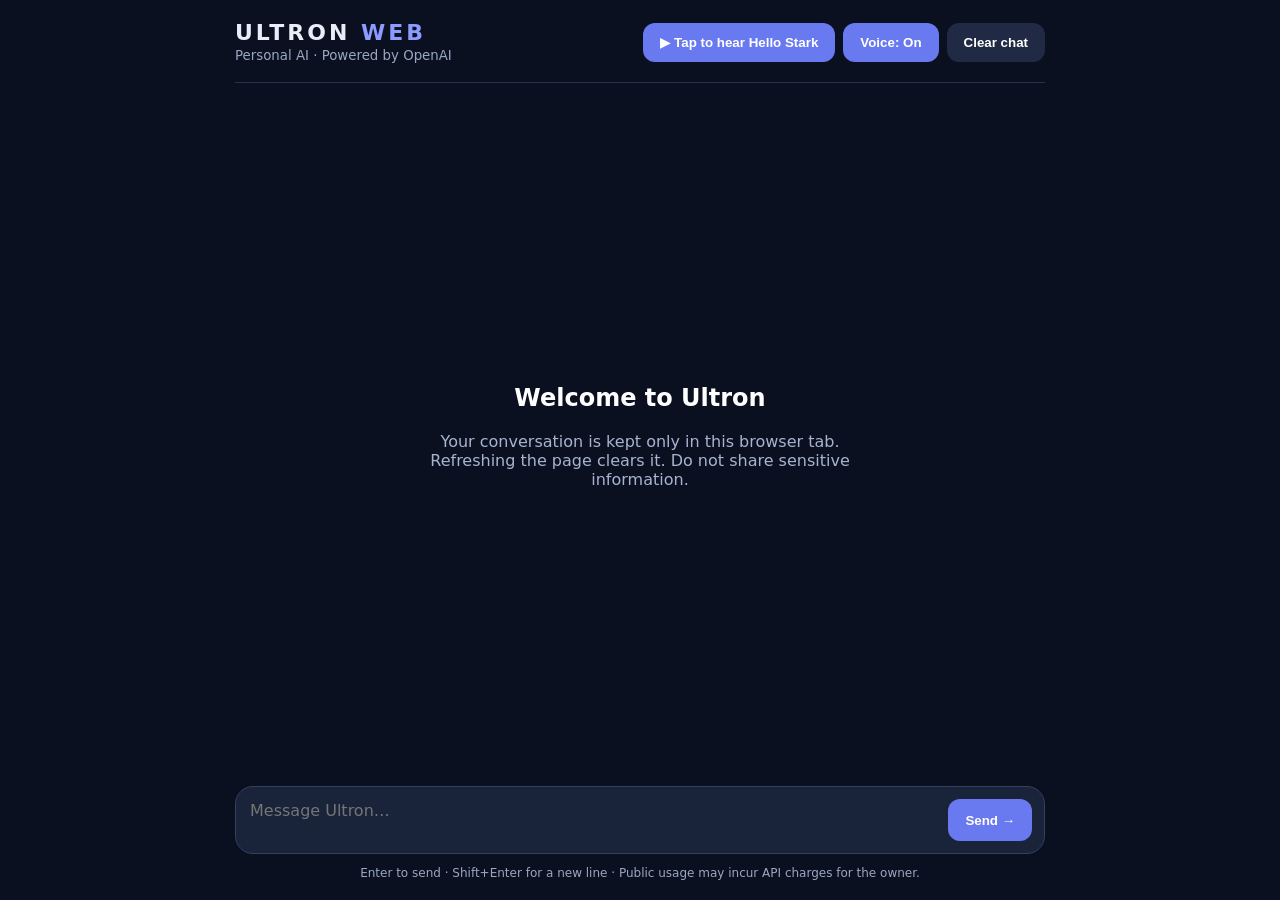
<file: static/index.html>
<!doctype html><html lang="en"><head><meta charset="utf-8"><meta name="viewport" content="width=device-width,initial-scale=1"><title>Ultron Web</title><link rel="stylesheet" href="/static/style.css?v=03"></head><body><main><header><div><h1>ULTRON <span>WEB</span></h1><small>Personal AI · Powered by OpenAI</small></div><div class="header-actions"><button id="welcome-audio" type="button" aria-label="Play welcome voice">▶ Play greeting</button><button id="voice-toggle" type="button" aria-pressed="true">Voice: On</button><button id="clear" type="button">Clear chat</button></div></header><section id="messages" aria-live="polite"><div class="welcome"><h2>Welcome to Ultron</h2><p>Your conversation is kept only in this browser tab. Refreshing the page clears it. Do not share sensitive information.</p></div></section><form id="form"><textarea id="prompt" placeholder="Message Ultron…" rows="2" maxlength="4000" aria-label="Your message" required></textarea><button id="send" type="submit">Send →</button><button id="stop" type="button" hidden>Stop ■</button></form><footer>Enter to send · Shift+Enter for a new line · Public usage may incur API charges for the owner.</footer></main><audio id="greeting-audio" preload="auto" playsinline src="/static/audio/ultron-hello-stark.wav"></audio><script src="/static/app.js?v=03"></script></body></html>
</file>
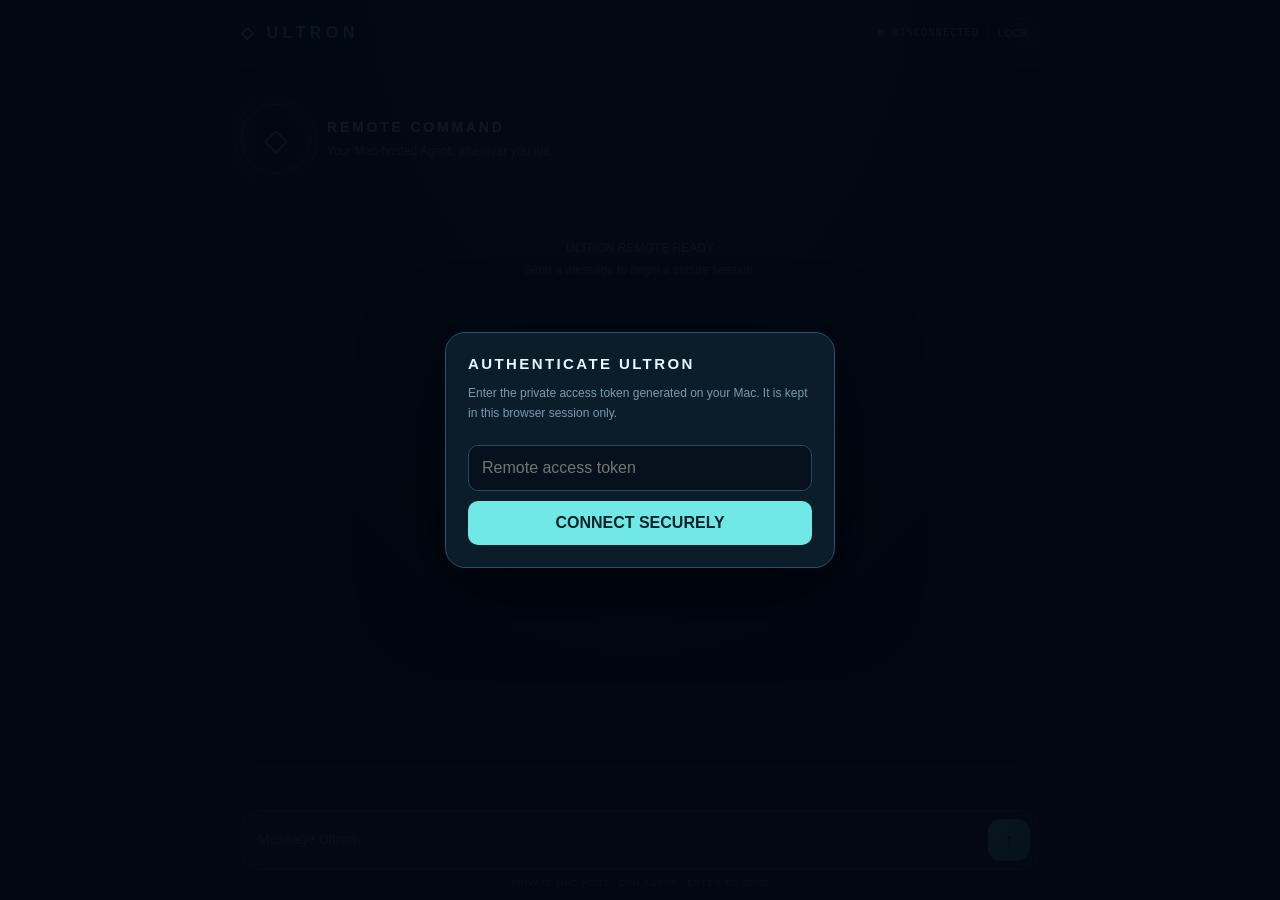
<file: harness/voiceos/remote.html>
<!doctype html>
<html lang="en">
<head>
<meta charset="utf-8"><meta name="viewport" content="width=device-width,initial-scale=1,viewport-fit=cover">
<meta name="theme-color" content="#061827"><meta name="apple-mobile-web-app-capable" content="yes">
<meta name="apple-mobile-web-app-status-bar-style" content="black-translucent">
<meta name="apple-mobile-web-app-title" content="Ultron Remote">
<link rel="manifest" href="/manifest.webmanifest">
<title>ULTRON // REMOTE</title>
<style>
:root{color-scheme:dark;--bg:#030b15;--panel:#0a1b2b;--line:#1a3b50;--cyan:#70e8e6;--muted:#7b9bb0;--text:#e6f6ff}
*{box-sizing:border-box}body{margin:0;background:radial-gradient(ellipse at 50% -10%,#10334a 0%,var(--bg) 60%);color:var(--text);font-family:Inter,-apple-system,BlinkMacSystemFont,"Segoe UI",sans-serif;min-height:100dvh}
button,input,textarea{font:inherit}button{cursor:pointer}
.shell{max-width:850px;margin:0 auto;min-height:100dvh;display:flex;flex-direction:column;padding:env(safe-area-inset-top) 16px env(safe-area-inset-bottom)}
header{height:66px;display:flex;align-items:center;justify-content:space-between;border-bottom:1px solid var(--line);flex-shrink:0}
.brand{font-weight:800;letter-spacing:.28em;color:var(--cyan);font-size:16px}.brand span{color:#e9ffff}
.status{display:flex;align-items:center;gap:8px;color:var(--muted);font:10px ui-monospace,monospace;letter-spacing:.12em}
.dot{width:7px;height:7px;border-radius:50%;background:#a35c70}.dot.online{background:#65e9cb;box-shadow:0 0 12px #65e9cb}
.head-actions{display:flex;gap:8px}.ghost{border:1px solid var(--line);background:#0b1c2b;color:#8eb3c7;border-radius:10px;padding:8px 10px;font-size:11px}
main{flex:1;display:flex;flex-direction:column;min-height:0}
.hero{padding:28px 0 20px;display:flex;align-items:center;gap:16px}
.orb{width:70px;height:70px;flex-shrink:0;border:1px solid #327e94;border-radius:50%;display:grid;place-items:center;color:var(--cyan);font-size:31px;box-shadow:0 0 32px #1b809544,inset 0 0 24px #1b809533;position:relative}
.orb:before,.orb:after{content:"";position:absolute;inset:-8px;border:1px dashed #3c8295;border-radius:50%;animation:spin 24s linear infinite}.orb:after{inset:-15px;opacity:.35;animation-direction:reverse;animation-duration:38s}
@keyframes spin{to{transform:rotate(360deg)}}
.hero h1{font-size:14px;letter-spacing:.2em;margin:0 0 7px;font-weight:600}.hero p{margin:0;color:var(--muted);font-size:12px;line-height:1.5}
.chat{flex:1;min-height:260px;overflow:auto;padding:4px 0 20px;scroll-behavior:smooth}
.welcome{text-align:center;color:#7898ad;font-size:12px;padding:40px 15px;line-height:1.8}
.message{display:flex;margin:13px 0}.message.user{justify-content:flex-end}
.bubble{max-width:min(88%,660px);padding:12px 14px;border:1px solid var(--line);background:#0b1d2c;border-radius:15px 15px 15px 4px;white-space:pre-wrap;overflow-wrap:anywhere;font-size:14px;line-height:1.6}
.user .bubble{background:#12394c;border-color:#24617a;border-radius:15px 15px 4px 15px}
.meta{font-size:9px;color:#7395a9;margin:0 4px 5px;letter-spacing:.12em}
.event{font-size:11px;color:#7dbec6;padding:4px 12px;margin:4px 0 4px 8px;border-left:1px solid #28718a}
.typing{display:inline-flex;gap:4px;padding:4px}.typing i{width:5px;height:5px;background:var(--cyan);border-radius:50%;animation:pulse 1s infinite alternate}.typing i:nth-child(2){animation-delay:.2s}.typing i:nth-child(3){animation-delay:.4s}@keyframes pulse{to{opacity:.25;transform:translateY(-3px)}}
.composer{position:sticky;bottom:0;padding:12px 0 calc(12px + env(safe-area-inset-bottom));background:linear-gradient(transparent,var(--bg) 15%);flex-shrink:0}
.composebox{display:flex;align-items:flex-end;gap:9px;padding:8px;border:1px solid #28536a;background:#091a29;border-radius:17px;box-shadow:0 10px 35px #0005}
textarea{resize:none;flex:1;min-height:42px;max-height:140px;border:0;outline:0;background:transparent;color:var(--text);padding:10px 8px;font-size:14px;line-height:1.45}
textarea::placeholder{color:#628196}
.send{width:42px;height:42px;border:0;border-radius:13px;background:linear-gradient(135deg,#7cf2e8,#3e9fbd);color:#04202b;font-size:20px;font-weight:800}
.send:disabled{opacity:.35;cursor:default}
.hint{text-align:center;color:#59798d;font-size:9px;margin:8px 0 0;letter-spacing:.08em}
.overlay{position:fixed;inset:0;background:#020812eF;display:grid;place-items:center;padding:22px;z-index:10}
.dialog{width:min(100%,390px);background:#0b1c2b;border:1px solid #28536a;border-radius:20px;padding:22px;box-shadow:0 20px 80px #0009}
.dialog h2{font-size:15px;letter-spacing:.16em;margin:0 0 9px}.dialog p{font-size:12px;color:var(--muted);line-height:1.6}
.dialog input{width:100%;background:#06111d;border:1px solid #254b60;border-radius:10px;color:white;padding:13px;margin:10px 0}
.primary{width:100%;padding:13px;border:0;border-radius:10px;background:#70e8e6;color:#06202a;font-weight:700}
.hidden{display:none!important}
@media(min-width:700px){.shell{padding-left:26px;padding-right:26px}.hero{padding-top:38px}.chat{padding-left:35px;padding-right:35px}}
@media(prefers-reduced-motion:reduce){*,*:before,*:after{animation:none!important;scroll-behavior:auto!important}}
</style>
</head>
<body>
<div class="shell">
<header>
 <div class="brand"><span>◇</span> ULTRON</div>
 <div class="head-actions"><div class="status"><i id="dot" class="dot"></i><span id="status">DISCONNECTED</span></div><button id="logout" class="ghost">LOCK</button></div>
</header>
<main>
 <section class="hero"><div class="orb">◇</div><div><h1>REMOTE COMMAND</h1><p id="subline">Your Mac-hosted Agent, wherever you are.</p></div></section>
 <section id="chat" class="chat" aria-live="polite"><div class="welcome" id="welcome">ULTRON REMOTE READY<br>Send a message to begin a secure session.</div></section>
 <section class="composer"><div class="composebox"><textarea id="message" rows="1" maxlength="12000" placeholder="Message Ultron…"></textarea><button id="send" class="send" aria-label="Send">↑</button></div><div class="hint">PRIVATE MAC HOST · DSH AGENT · ENTER TO SEND</div></section>
</main>
</div>
<div id="auth" class="overlay hidden"><div class="dialog"><h2>AUTHENTICATE ULTRON</h2><p>Enter the private access token generated on your Mac. It is kept in this browser session only.</p><input id="token" type="password" autocomplete="current-password" placeholder="Remote access token"><button id="connect" class="primary">CONNECT SECURELY</button><p id="auth-error" class="hidden" style="color:#ef9ba9"></p></div></div>
<script>
(()=>{"use strict";
const $=id=>document.getElementById(id);
const tokenKey="ultron.remote.token",sessionKey="ultron.remote.session",historyKey="ultron.remote.history";
let token=sessionStorage.getItem(tokenKey)||"",sessionId=localStorage.getItem(sessionKey)||("ultron-remote-"+crypto.randomUUID().replaceAll("-",""));
localStorage.setItem(sessionKey,sessionId);let busy=false,history=[];
try{history=JSON.parse(sessionStorage.getItem(historyKey)||"[]")}catch{}
function authHeader(){return {"Authorization":"Bearer "+token}}
function scroll(){const c=$("chat");c.scrollTop=c.scrollHeight}
function save(){sessionStorage.setItem(historyKey,JSON.stringify(history.slice(-80)))}
function addMessage(role,text){const row=document.createElement("div");row.className="message "+role;const bubble=document.createElement("div");bubble.className="bubble";bubble.textContent=text;row.appendChild(bubble);$("chat").appendChild(row);scroll();return bubble}
function addEvent(text){const el=document.createElement("div");el.className="event";el.textContent="◈ "+text;$("chat").appendChild(el);scroll()}
function renderHistory(){if(history.length){$("welcome").classList.add("hidden");history.forEach(m=>addMessage(m.role,m.text))}}
function setOnline(ok){$("dot").classList.toggle("online",ok);$("status").textContent=ok?"MAC ONLINE":"DISCONNECTED"}
async function check(){try{const r=await fetch("/api/health",{headers:authHeader()});if(r.status===401){$("auth").classList.remove("hidden");setOnline(false);return false}if(!r.ok)throw Error();const j=await r.json();setOnline(true);$("subline").textContent="Mac Agent online · "+j.model;return true}catch{setOnline(false);return false}}
async function connect(){const value=$("token").value.trim();if(!value)return;token=value;try{const r=await fetch("/api/health",{headers:authHeader()});if(!r.ok)throw Error("Invalid token or Mac server unavailable");sessionStorage.setItem(tokenKey,token);$("auth").classList.add("hidden");$("auth-error").classList.add("hidden");await check()}catch(e){token="";$("auth-error").textContent=e.message;$("auth-error").classList.remove("hidden")}}
function setBusy(value){busy=value;$("send").disabled=value;$("message").disabled=value}
async function send(){const text=$("message").value.trim();if(!text||busy||!token)return;$("message").value="";$("message").style.height="42px";$("welcome").classList.add("hidden");history.push({role:"user",text});save();addMessage("user",text);const answer=addMessage("assistant","");answer.innerHTML='<span class="typing"><i></i><i></i><i></i></span>';let finalText="",eventBuffer="";
setBusy(true);$("status").textContent="PROCESSING";
try{const response=await fetch("/api/chat",{method:"POST",headers:{...authHeader(),"Content-Type":"application/json"},body:JSON.stringify({message:text,session_id:sessionId})});if(response.status===401){sessionStorage.removeItem(tokenKey);token="";$("auth").classList.remove("hidden");throw Error("Authentication expired")}if(!response.ok)throw Error("Mac server returned HTTP "+response.status);
const reader=response.body.getReader(),decoder=new TextDecoder();while(true){const {value,done}=await reader.read();if(done)break;eventBuffer+=decoder.decode(value,{stream:true});const parts=eventBuffer.split("\n\n");eventBuffer=parts.pop();for(const part of parts){const line=part.split("\n").find(x=>x.startsWith("data: "));if(!line)continue;const event=JSON.parse(line.slice(6));if(event.type==="status"){$("status").textContent=event.stage==="queued"?"QUEUED":"THINKING"}else if(event.type==="tool"){addEvent((event.tool_name||"tool")+" · "+(event.tool_state||"running"))}else if(event.type==="final"){finalText=event.reply||"";answer.textContent=finalText}else if(event.type==="error"){throw Error(event.message||"Agent error")}}}
if(!finalText)finalText="Connection ended before a final response was received.";answer.textContent=finalText;history.push({role:"assistant",text:finalText});save();
}catch(e){answer.textContent="Unable to complete: "+e.message;addEvent("Check that the Mac server is running and reachable.")}finally{setBusy(false);setOnline(await check());$("status").textContent="READY";$("message").focus()}}
$("connect").addEventListener("click",connect);$("token").addEventListener("keydown",e=>{if(e.key==="Enter")connect()});
$("logout").addEventListener("click",()=>{token="";sessionStorage.removeItem(tokenKey);$("auth").classList.remove("hidden");setOnline(false)});
$("send").addEventListener("click",send);$("message").addEventListener("input",e=>{e.target.style.height="42px";e.target.style.height=Math.min(e.target.scrollHeight,140)+"px"});$("message").addEventListener("keydown",e=>{if(e.key==="Enter"&&!e.shiftKey){e.preventDefault();send()}});
renderHistory();if(token){check().then(ok=>{if(!ok)$("auth").classList.remove("hidden")})}else $("auth").classList.remove("hidden");
if("serviceWorker" in navigator && location.protocol==="https:")navigator.serviceWorker.register("/sw.js").catch(()=>{});
})();
</script>
</body></html>
</file>
<file: static/style.css>
:root{font-family:Inter,system-ui,-apple-system,sans-serif;color:#e9edf8;background:#0b1020}*{box-sizing:border-box}body{margin:0}main{max-width:850px;margin:auto;height:100dvh;display:flex;flex-direction:column;padding:20px}header{display:flex;align-items:center;justify-content:space-between;border-bottom:1px solid #26314b;padding-bottom:18px}h1{font-size:22px;letter-spacing:3px;margin:0}h1 span{color:#8b9bff}small,footer{color:#9aa7c1}button{background:#6979ef;border:0;border-radius:12px;color:white;padding:12px 17px;cursor:pointer;font-weight:600}button:disabled{opacity:.5;cursor:wait}#clear{background:#202a44}#messages{flex:1;overflow-y:auto;padding:20px 0;display:flex;flex-direction:column;gap:18px}.welcome{text-align:center;margin:auto;max-width:450px;color:#a7b4cf}.welcome h2{color:white}.message{max-width:86%;padding:15px 18px;border-radius:18px;line-height:1.65;overflow-wrap:anywhere;white-space:pre-wrap}.user{align-self:flex-end;background:#394b91}.assistant{align-self:flex-start;background:#1d2942}.error{align-self:center;color:#ffb3b3}.message p{margin:.4em 0}.message code{background:#0b1020;padding:2px 4px;border-radius:4px}.message pre{overflow:auto;background:#0b1020;padding:12px;border-radius:8px}.message pre code{padding:0}form{display:flex;gap:12px;padding:12px;background:#19243b;border:1px solid #34415d;border-radius:18px}textarea{flex:1;resize:none;background:transparent;color:white;border:0;outline:0;font:inherit;min-width:0}footer{text-align:center;font-size:12px;padding-top:12px}@media(max-width:600px){main{padding:12px}h1{font-size:18px}.message{max-width:94%}footer{font-size:10px}}

.header-actions { display:flex; flex-wrap:wrap; align-items:center; gap:8px; }
.header-actions button { white-space:nowrap; }
.header-actions button[hidden] { display:none; }
@media (max-width:540px) { header { align-items:flex-start; gap:10px; } .header-actions { justify-content:flex-end; } .header-actions button { font-size:12px; padding:8px; } }

#stop { background:#73483c; color:#fff; }
.message.incomplete { opacity:.8; }
button[hidden] { display: none !important; }
</file>
